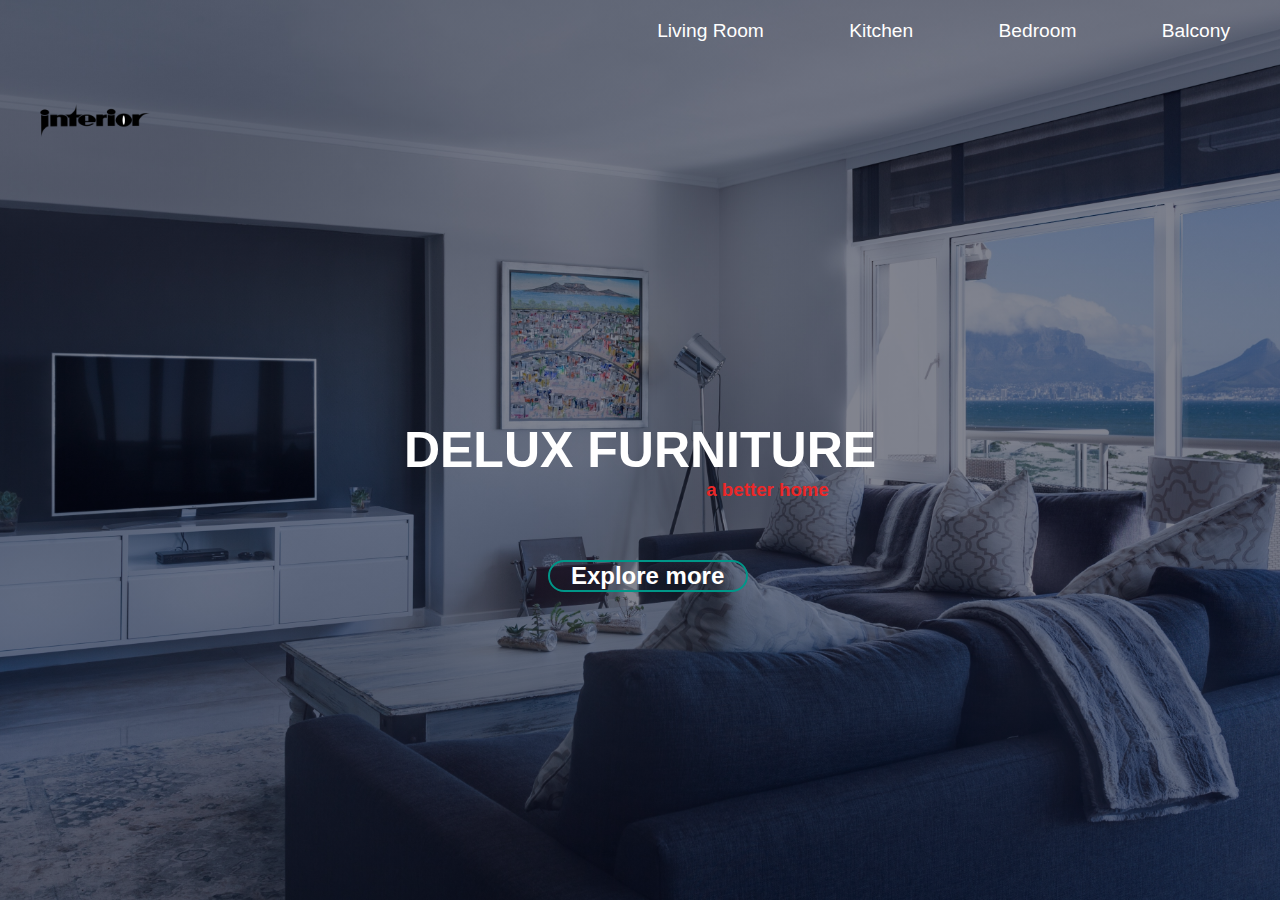
<file: index.html>
<!DOCTYPE html>
<html lang="en">
<head>
    <meta charset="UTF-8">
    <meta http-equiv="X-UA-Compatible" content="IE=edge">
    <meta name="viewport" content="width=\, initial-scale=1.0">
    <title>Document</title>
 <link rel="stylesheet" href="style.css">
   
</head>
<body>
   <div class="main">
    <div class="logo" >
        <img src="logo.png" alt="logo img">
    </div>
    <ul>
        <li><a href="http://127.0.0.1:5500/Livingroom.html">Living Room</a></li>
        <li><a href="http://127.0.0.1:5500/kitchen.html">Kitchen</a></li>
        <li><a href="http://127.0.0.1:5500/bedroom.html">Bedroom</a></li>
        <li><a href="http://127.0.0.1:5500/balcony.html">Balcony</a></li>
    </ul>
    <div class="title">
        <h1>DELUX FURNITURE</h1>
               <h3>a better home</h3>
    </div>
    <div class="btn">
        <button type="button">Explore more</button>

    </div>
  </div>
    
</body>
</html>
</file>
<file: style.css>
*{
    margin: 0;
    padding: 0;
    font-family: 'Franklin Gothic Medium', 'Arial Narrow', Arial, sans-serif;
}
.main{
    background-image: linear-gradient(rgba(4, 9, 30, 0.5), rgba(4, 9, 30, 0.5)), url(home.jpg);

    height: 100vh;
    background-size: cover;
    background-position: center;
    position: relative;

}
ul{
    float: right;
    list-style-type: none;
    margin-top: 20px;
    font-size: larger;

    
}
ul li{
    display: inline-block;

}
ul li a{
text-decoration: none;
color: white;
padding: 3px 40px;
transition: 1s ease;
padding-inline-start: 20px;

}
li a:hover{
 color: white;
 background-color: #13B0A2;   
}
 .logo img{
  float: left;
  width: 150px;
  height: auto;
 }
 .title{
   position: absolute;
   top: 50%;
   left: 50%;
   transform: translate(-50%,-50%);
}
.title h1{
    font-size: 50px;
    color: white;
}
.title h3{
    position: absolute;
    right: 10%;
    color:#EB2828;
}

.btn{
    position: absolute;
    top: 60%;
    left: 42%;
}
button{
    text-align: center;
    font-size: x-large;
    font-weight: bold;
    border-radius: 25px;
    margin: 20px 10px;
    width: 200px;
    background: transparent;
    transition: 0.5s ease-in-out;
    color: white;
    border: 2px solid #009688
}
button:hover{
    color: white;
    background-color:#009688 ;
}
.top_sell{
   
        background-image: linear-gradient(rgba(4, 9, 30, 0.2), rgba(8, 9, 30, 5)), url(home.jpg);
    
        height: 40vh;
        background-size: cover;
        background-position: center;
        position: relative;
    
    }

.top_sell_h{

    background-color:whitesmoke ;
    height: 146vh;
    background-size: auto;
    background-position: center;
    
  
    
    
}    
.top_sell_h h3{
    position: absolute;
    margin-top: 20px;
    left: 47%;
    font-size: larger;
    color:  #189d0c;
}

img{
    position: absolute;
    width: 400px;
    margin-top: 5%;
    border-radius: 20px;
    left: 20px;
}
.brown{
    position: absolute;
    width: 400px;
    margin-top: 3.5%;
    border-radius: 20px;
    left: 33.5%;
    
}
.pot{
    position: absolute;
    width: 400px;
    margin-top: 3.5%;
    border-radius: 20px;
    left: 67%;
    
}
.star_icon{
    color: #EB2828;
    position: absolute;
    left: 22%;
    margin-top:22.5%;
}
.star_icon2{
    color: #EB2828;
    position: absolute;
    left:55.5%;
    margin-top:22.5%;
}
.star_icon3{
    color: #EB2828;
    position: absolute;
    left: 89%;
    margin-top:22.5%;
}
.top_sell_h img{
    transition:.5s ease;
}

.top_sell_h img:hover{
    transform: scale(1.1);
    z-index: 1;   

}
h5{
    position: absolute;
    left: 30px;
    margin-top: 5.5%;
    color: #f9f9f9d9;
    font-size: larger;
    font-family: Cambria, Cochin, Georgia, Times, 'Times New Roman', serif;
 
    
}
.brown h5{
    position: absolute;
    left: 30px;
    margin-top:6.5%;
}
.pot h5{
    position: absolute;
    left: 30px;
    margin-top:6.5%;
}


.fourth{
    position: absolute;
    margin-top: 27%;

}

.fifth{
    position: absolute;
    margin-top: 27%;
    left: 33.5%;
}
.six{
    position: absolute;
    margin-top: 27%;
    left: 67%;
}
.star_icon4{
    color: #EB2828;
    position: absolute;
    left: 22%;
    margin-top:44.5%;
}
.star_icon5{
    color: #EB2828;
    position: absolute;
    left:55.5%;
    margin-top:44.5%;
}
.star_icon6{
    color: #EB2828;
    position: absolute;
    left: 89%;
    margin-top:44.5%;
}

.fourth h5{
    position: absolute;
    left:30px;
    margin-top: 7px;
    color: #f9f9f9d9;
    font-size: larger;
    font-family: Cambria, Cochin, Georgia, Times, 'Times New Roman', serif;
 
    
}
.fifth h5{
    position: absolute;
    left: 30px;
    margin-top:7px;
}
.six h5{
    position: absolute;
    left: 30px;
    margin-top:7px;
}


.seven{
    position: absolute;
    margin-top: 49%;

}

.eight{
    position: absolute;
    margin-top: 49%;
    left: 33.5%;
}
.nine{
    position: absolute;
    margin-top: 49%;
    left: 67%;
}

.star_icon7{
    color: #EB2828;
    position: absolute;
    left: 22%;
    margin-top:66.5%;
}
.star_icon8{
    color: #EB2828;
    position: absolute;
    left:55.5%;
    margin-top:66.5%;
}
.star_icon9{
    color: #EB2828;
    position: absolute;
    left: 89%;
    margin-top:66.5%;
}

/*kitchen*/


.kitch{
   
        background-image: linear-gradient(rgba(4, 9, 30, 0.2), rgba(8, 9, 30, 5)), url(home.jpg);
        height: 40vh;
        background-size: cover;
        background-position: center;
        position: relative;
    
    }

    .kitch_h{
       background-color: whitesmoke;
        height: 146vh;
        background-size: auto;
        background-position: center;
    }
    .kitch_h h3{
        position: absolute;
        margin-top: 20px;
        left: 47%;
        font-size: x-large;
        color: #189d0c;
    }
    
   .seventeen {
        position: absolute;
        width: 400px;
        margin-top: 3.5%;
        border-radius: 20px;
        left: 17px;
    }
    .eighteen{
        position: absolute;
        width: 400px;
        margin-top: 3.5%;
        border-radius: 20px;
        left: 34%;
        
    }
    .nineteen{
        position: absolute;
        width: 400px;
        margin-top: 3.5%;
        border-radius: 20px;
        left: 67%;
    }
    .kitch_h img{
        transition: .5s ease;
    }
    .kitch_h img:hover{
        transform: scale(1.1);
        z-index: 1;
    }
    
    .star_icon10{
        color: #EB2828;
        position: absolute;
        left: 22%;
        margin-top:22.5%;
    }
    .star_icon11{
        color: #EB2828;
        position: absolute;
        left:55.5%;
        margin-top:22.5%;
    }
    .star_icon12{
        color: #EB2828;
        position: absolute;
        left: 89%;
        margin-top:22.5%;
    }

    .twenty{
        position: absolute;
        margin-top: 27%;
    
    }
    
    .twentyone{
        position: absolute;
        margin-top: 27%;
        left: 33.5%;
    }
    .twentytwo{
        position: absolute;
        margin-top: 27%;
       
        left: 67%;
    }

    .star_icon13{
        color: #EB2828;
        position: absolute;
        left: 22%;
        margin-top:44.5%;
    }
    .star_icon14{
        color: #EB2828;
        position: absolute;
        left:55.5%;
        margin-top:44.5%;
    }
    .star_icon15{
        color: #EB2828;
        position: absolute;
        left: 89%;
        margin-top:44.5%;
    }
    

    


    .twentythree{
        position: absolute;
        margin-top: 49%;
    
    }
    
    .twentyfour{
        position: absolute;
        margin-top: 49%;
        left: 33.5%;
    }
    .twentyfive{
        position: absolute;
        margin-top: 49%;
        left: 67%;
    }
    
    .star_icon16{
        color: #EB2828;
        position: absolute;
        left: 22%;
        margin-top:66.5%;
    }
    .star_icon17{
        color: #EB2828;
        position: absolute;
        left:55.5%;
        margin-top:66.5%;
    }
    .star_icon18{
        color: #EB2828;
        position: absolute;
        left: 89%;
        margin-top:66.5%;
    }


    /*BedRoom*/

    .bed{
   
        background-image: linear-gradient(rgba(4, 9, 30, 0.2), rgba(8, 9, 30, 5)), url(home.jpg);
        height: 40vh;
        background-size: cover;
        background-position: center;
        position: relative;
    
    }

    .bed_h{
       background-color: whitesmoke;
        height: 146vh;
        background-size: auto;
        background-position: center;
    }
    .bed_h h3{
        position: absolute;
        margin-top: 20px;
        left: 47%;
        font-size: x-large;
        color: #189d0c;
    }
     
    .bed_h img{
        transition: .5s ease;
    }

    .bed_h img:hover{
        transform: scale(1.1);
        z-index: 1;
    }


    .twentysix{
        position: absolute;
        width: 400px;
        margin-top: 3.3%;
        border-radius: 20px;
        left: 15px;
    }
    .twentyseven{
        position: absolute;
        width: 400px;
        margin-top: 3.5%;
        border-radius: 20px;
        left: 34%;
        
    }
    .twentyeigth{
        position: absolute;
        width: 400px;
        margin-top: 3.5%;
        border-radius: 20px;
        left: 67%;
        
    }
    .star_icon19{
        color: #EB2828;
        position: absolute;
        left: 22%;
        margin-top:22.5%;
    }
    .star_icon20{
        color: #EB2828;
        position: absolute;
        left:55.5%;
        margin-top:22.5%;
    }
    .star_icon21{
        color: #EB2828;
        position: absolute;
        left: 89%;
        margin-top:22.5%;
    }



    .twentynine{
        position: absolute;
        margin-top: 27%;
        left: 15px;
    
    }
    
    .thirty{
        position: absolute;
        margin-top: 27%;
        left: 34%;
    }
    .thirtyone{
        position: absolute;
        margin-top: 27%;
        left: 67%;
    }


    .star_icon22{
        color: #EB2828;
        position: absolute;
        left: 22%;
        margin-top:44.5%;
    }
    .star_icon23{
        color: #EB2828;
        position: absolute;
        left:55.5%;
        margin-top:44.5%;
    }
    .star_icon24{
        color: #EB2828;
        position: absolute;
        left: 89%;
        margin-top:44.5%;
    }


    .thirtytwo{
        position: absolute;
        margin-top: 49%;
        left: 15px;
    
    
    }
    
    .thirtythree{
        position: absolute;
        margin-top: 49%;
        left: 34%;
    }
    .thirtyfour{
        position: absolute;
        margin-top: 49%;
        left: 67%;
    }
    
    .star_icon25{
        color: #EB2828;
        position: absolute;
        left: 22%;
        margin-top:66.5%;
    }
    .star_icon26{
        color: #EB2828;
        position: absolute;
        left:55.5%;
        margin-top:66.5%;
    }
    .star_icon27{
        color: #EB2828;
        position: absolute;
        left: 89%;
        margin-top:66.5%;
    }




    /*Balcony*/
    .bal{
   
        background-image: linear-gradient(rgba(4, 9, 30, 0.2), rgba(8, 9, 30, 5)), url(home.jpg);
        height: 40vh;
        background-size: cover;
        background-position: center;
        position: relative;
    
    }

    .bal_h{
        background-color: whitesmoke;
        height: 146vh;
        background-size: auto;
        background-position: center;
    }
    .bal_h h3{
        position: absolute;
        margin-top: 20px;
        left: 47%;
        font-size: x-large;
        color: #189d0c;
    }
     
    .bal_h img{
        transition: .5s ease;
    }

    .bal_h img:hover{
        transform: scale(1.1);
        z-index: 1;
    }


    .thirtyfive{
        position: absolute;
        width: 400px;
        margin-top: 3.3%;
        border-radius: 20px;
        left: 15px;
    }
    .thirtysix{
        position: absolute;
        width: 400px;
        margin-top: 3.5%;
        border-radius: 20px;
        left: 34%;
        
    }
    .thirtyseven{
        position: absolute;
        width: 400px;
        margin-top: 3.5%;
        border-radius: 20px;
        left: 67%;
        
    }
    .star_icon28{
        color: #EB2828;
        position: absolute;
        left: 22%;
        margin-top:22.5%;
    }
    .star_icon29{
        color: #EB2828;
        position: absolute;
        left:55.5%;
        margin-top:22.5%;
    }
    .star_icon30{
        color: #EB2828;
        position: absolute;
        left: 89%;
        margin-top:22.5%;
    }



    .thirtyeight{
        position: absolute;
        margin-top: 27%;
        left: 15px;
    
    }
    
    .thirtynine{
        position: absolute;
        margin-top: 27%;
        left: 34%;
    }
    .forty{
        position: absolute;
        margin-top: 27%;
        left: 67%;
    }


    .star_icon31{
        color: #EB2828;
        position: absolute;
        left: 22%;
        margin-top:44.5%;
    }
    .star_icon32{
        color: #EB2828;
        position: absolute;
        left:55.5%;
        margin-top:44.5%;
    }
    .star_icon33{
        color: #EB2828;
        position: absolute;
        left: 89%;
        margin-top:44.5%;
    }


    .fourtyone{
        position: absolute;
        margin-top: 49%;
        left: 15px;
    
    
    }
    
    .fourtytwo{
        position: absolute;
        margin-top: 49%;
        left: 34%;
    }
    .fourtythree{
        position: absolute;
        margin-top: 49%;
        left: 67%;
    }
    
    .star_icon34{
        color: #EB2828;
        position: absolute;
        left: 22%;
        margin-top:66.5%;
    }
    .star_icon35{
        color: #EB2828;
        position: absolute;
        left:55.5%;
        margin-top:66.5%;
    }
    .star_icon36{
        color: #EB2828;
        position: absolute;
        left: 89%;
        margin-top:66.5%;
    }
    
    .footer{
       
        height: 40vh;
        background-color: rgb(225, 224, 231);
        display: flex;
        justify-content: center;
       
}

     a{
        height: 100px;
        width: 100px;
        border-radius: 50px;
        text-align: center;
        margin-top: 10px;
        margin: 10px;
     }
    
   a i{
    font-size: 35px;
    margin-top: 30%;
   }
   .fa-facebook-square{
    color:#4267B2 ;
   }
   .fa-instagram{
    color: #e95950 ;
   }

   .fa-youtube-play{
    color: #FF0000;
   }

   
   .fa-twitter-square{
    color:#1DA1F2 ;
   }
   .fa-linkedin-square{
    color: #0A66C2;
   }
  .footer p{
    position: absolute;
    text-align: center;
    margin-top: 16%;
    align-items: center;
  }

  .footer img{
    position: absolute;
    width: 200px;
    margin-top:6%;
    left: 43%;
}

/*kitchen footer*/
.footer-kitch{
        height: 40vh;
        background-color: rgb(225, 224, 231);
        display: flex;
        justify-content: center;

}

.footer-kitch p{
    position: absolute;
    text-align: center;
    margin-top:16%;
    align-items: center;
  }

  .footer-kitch img{
    position: absolute;
    width: 200px;
    margin-top:6%;
    left: 43%;
}

/*living footer*/



.footer-living{
    height: 40vh;
        background-color: rgb(225, 224, 231);
        display: flex;
        justify-content: center;
}
 .footer-living p{
    position: absolute;
    text-align: center;
    margin-top:16%;
    align-items: center;
  }

  .footer-living img{
    position: absolute;
    width: 200px;
    margin-top:6%;
    left: 43%;
}



/*bedroom footer*/



.footer-bed{
    height: 40vh;
        background-color: rgb(225, 224, 231);
        display: flex;
        justify-content: center;
}
 .footer-bed p{
    position: absolute;
    text-align: center;
    margin-top:16%;
    align-items: center;
  }

  .footer-bed img{
    position: absolute;
    width: 200px;
    margin-top:6%;
    left: 43%;
}
</file>
